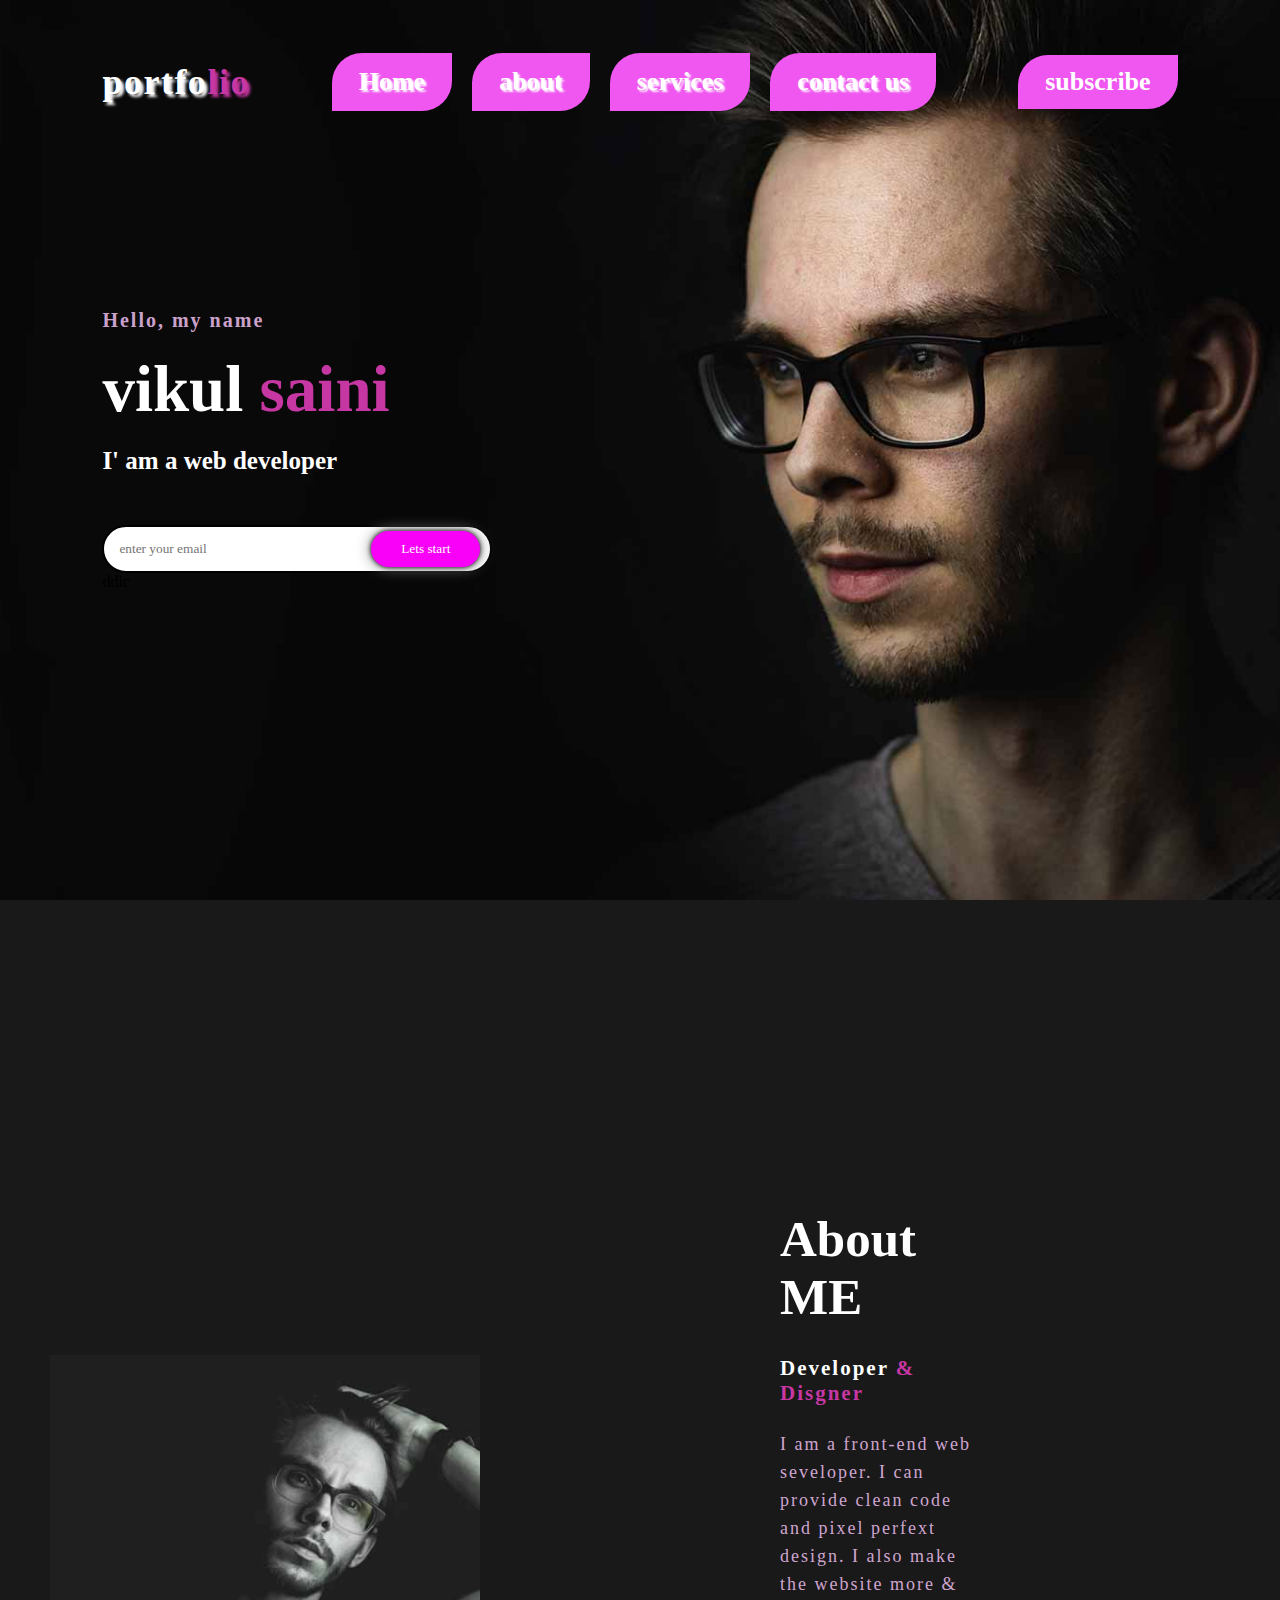
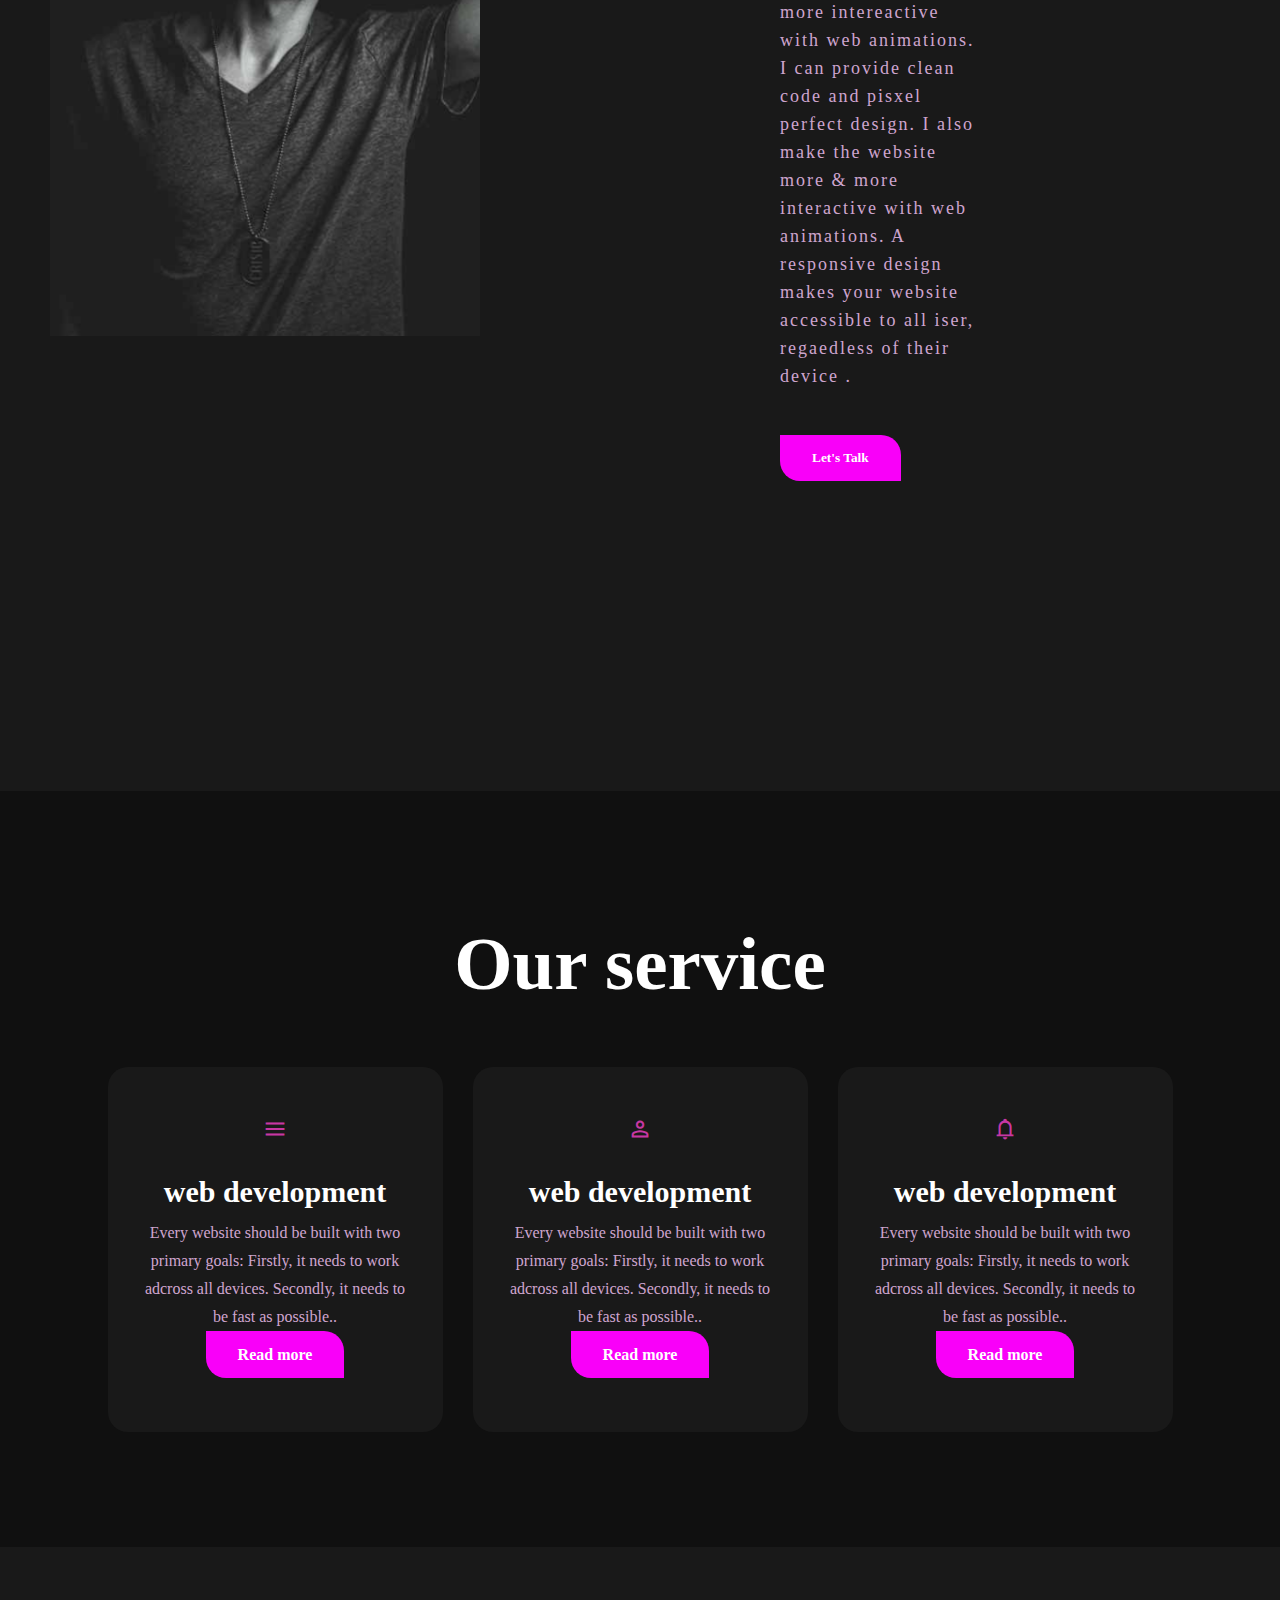
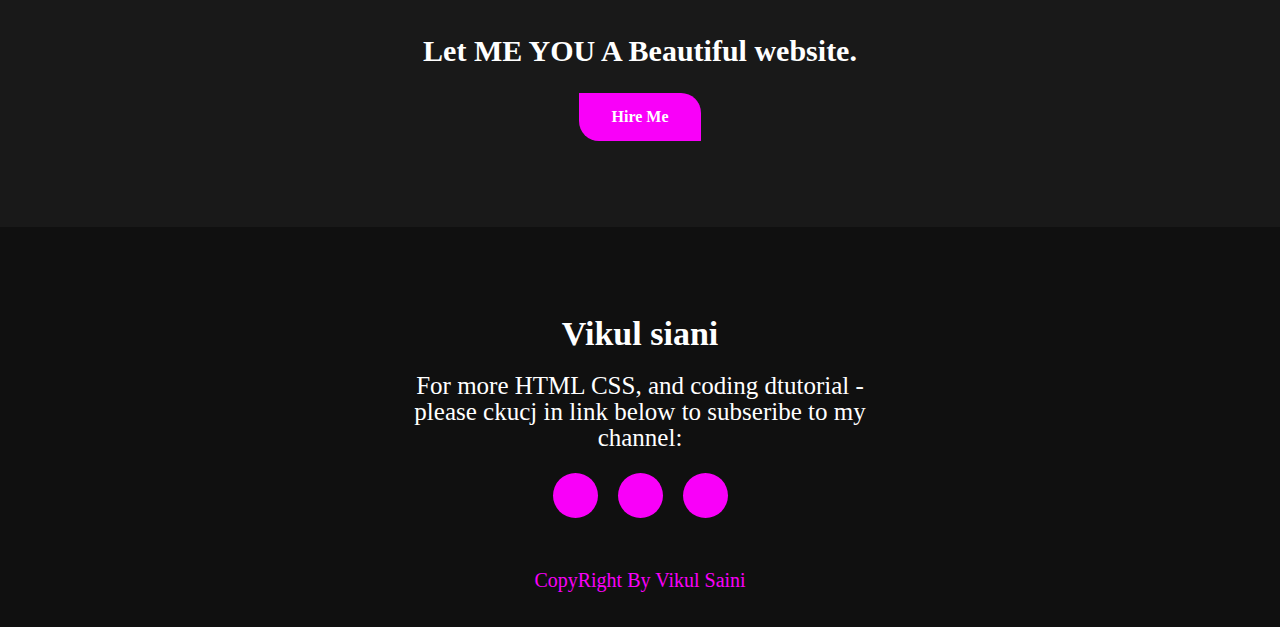
<file: index.html>
<!DOCTYPE html>
<html lang="en">
<head>
    <meta charset="UTF-8">
    <meta http-equiv="X-UA-Compatible" content="IE=edge">
    <meta name="viewport" content="width=device-width, initial-scale=1.0">
    <title>Document</title>
    <link rel="stylesheet" href="style.css">
    <link rel="stylesheet" href="https://fonts.googleapis.com/css2?family=Material+Symbols+Outlined:opsz,wght,FILL,GRAD@20..48,100..700,0..1,-50..200" />
    <link rel="stylesheet" href="https://cdnjs.cloudflare.com/ajax/libs/font-awesome/6.2.0/css/all.min.css" integrity="sha512-xh6O/CkQoPOWDdYTDqeRdPCVd1SpvCA9XXcUnZS2FmJNp1coAFzvtCN9BmamE+4aHK8yyUHUSCcJHgXloTyT2A==" crossorigin="anonymous" referrerpolicy="no-referrer" />

</head>
<body>
   <div class="hero">
    <nav>
        <h2 class="logo">portfo<span>lio</span></h2>
        <ul>
            <li><a href="#">Home</a></li>
            <li><a href="#">about</a></li>
            <li><a href="#">services</a></li>
            <li><a href="#">contact us </a></li>
        </ul>
        <a href="#" class="btn"> subscribe</a>
    </nav>
    <div class="content">
        <h4>Hello, my name </h4>
        <h1>vikul <span>saini</span> </h1>
        <h3>I' am a web developer </h3>
        <div class="newslatter">
            <form action="">
                <input type="email" name="email" placeholder="enter your email">
                <input type="Submit" name="Submit" value="Lets start">
        
            </form>
        ddic</div>
    </div>
   </div>
   <section class="about">
    <div class="main">
        <img src="./assets/main-img.png" alt="">
        <div class="about-text">
            <h2>About ME</h2>
            <h5>Developer <span>& Disgner</span> </h5>
            <p>I am a front-end web seveloper. I can provide clean code and pixel perfext design. I also make the website  more & more intereactive with web animations. I can provide clean code and  pisxel perfect design. I also make the website more & more interactive with web animations. A responsive design makes your website accessible to all iser, regaedless of their device . </p>
            <button type="button">Let's Talk</button>

        </div>


    </div>
   </section>
   <div class="service">
    <div class="title">
        <h2>Our service</h2>
    </div>
    <div class="box">
        <div class="card">
            <span class="material-symbols-outlined">
                menu
                </span>
             <h5>web development</h5>
             <div class="pra">
                <p>Every website should be built with two primary goals: Firstly, it needs to work adcross all devices. Secondly, it needs to be fast as possible..</p>
                <p style="text-align:center;">
                   <a href="#" class="button"> Read more</a>
                </p>
             </div>

        </div>
         <div class="card">
            <span class="material-symbols-outlined">
                person
                </span>
             <h5>web development</h5>
             <div class="pra">
                <p>Every website should be built with two primary goals: Firstly, it needs to work adcross all devices. Secondly, it needs to be fast as possible..</p>
                <p style="text-align:center;">
                   <a href="#" class="button"> Read more</a>
                </p>
             </div>
             
        </div>
        <div class="card">
            <span class="material-symbols-outlined">
                notifications
                </span>
             <h5>web development</h5>
             <div class="pra">
                <p>Every website should be built with two primary goals: Firstly, it needs to work adcross all devices. Secondly, it needs to be fast as possible..</p>
                <p style="text-align:center;">
                   <a href="#" class="button"> Read more</a>
                </p>
             </div>
             
        </div>
        
        

    </div>
   </div>
   <!-----CONTCT5 ME-->
   <div class="contact-me">

    <p>Let ME YOU A Beautiful website.</p>
    <a href="#" class="button-two"> Hire Me</a>
   </div>
<footer>
    <p>Vikul siani</p>
    <p>For more HTML CSS, and coding dtutorial - please ckucj in link below to subseribe to my channel:</p>
    <div class="social">
        <a href="#"><i class="fa-brands fa-facebook"></i></a>
        <a href=""><i class="fa-brands fa-instagram"></i></a>
        <a href=""><i class="fa-brands fa-twitter"></i></a>
    </div>
    <p class="end">CopyRight By Vikul Saini</p>
</footer>
</body>
</html>
</file>
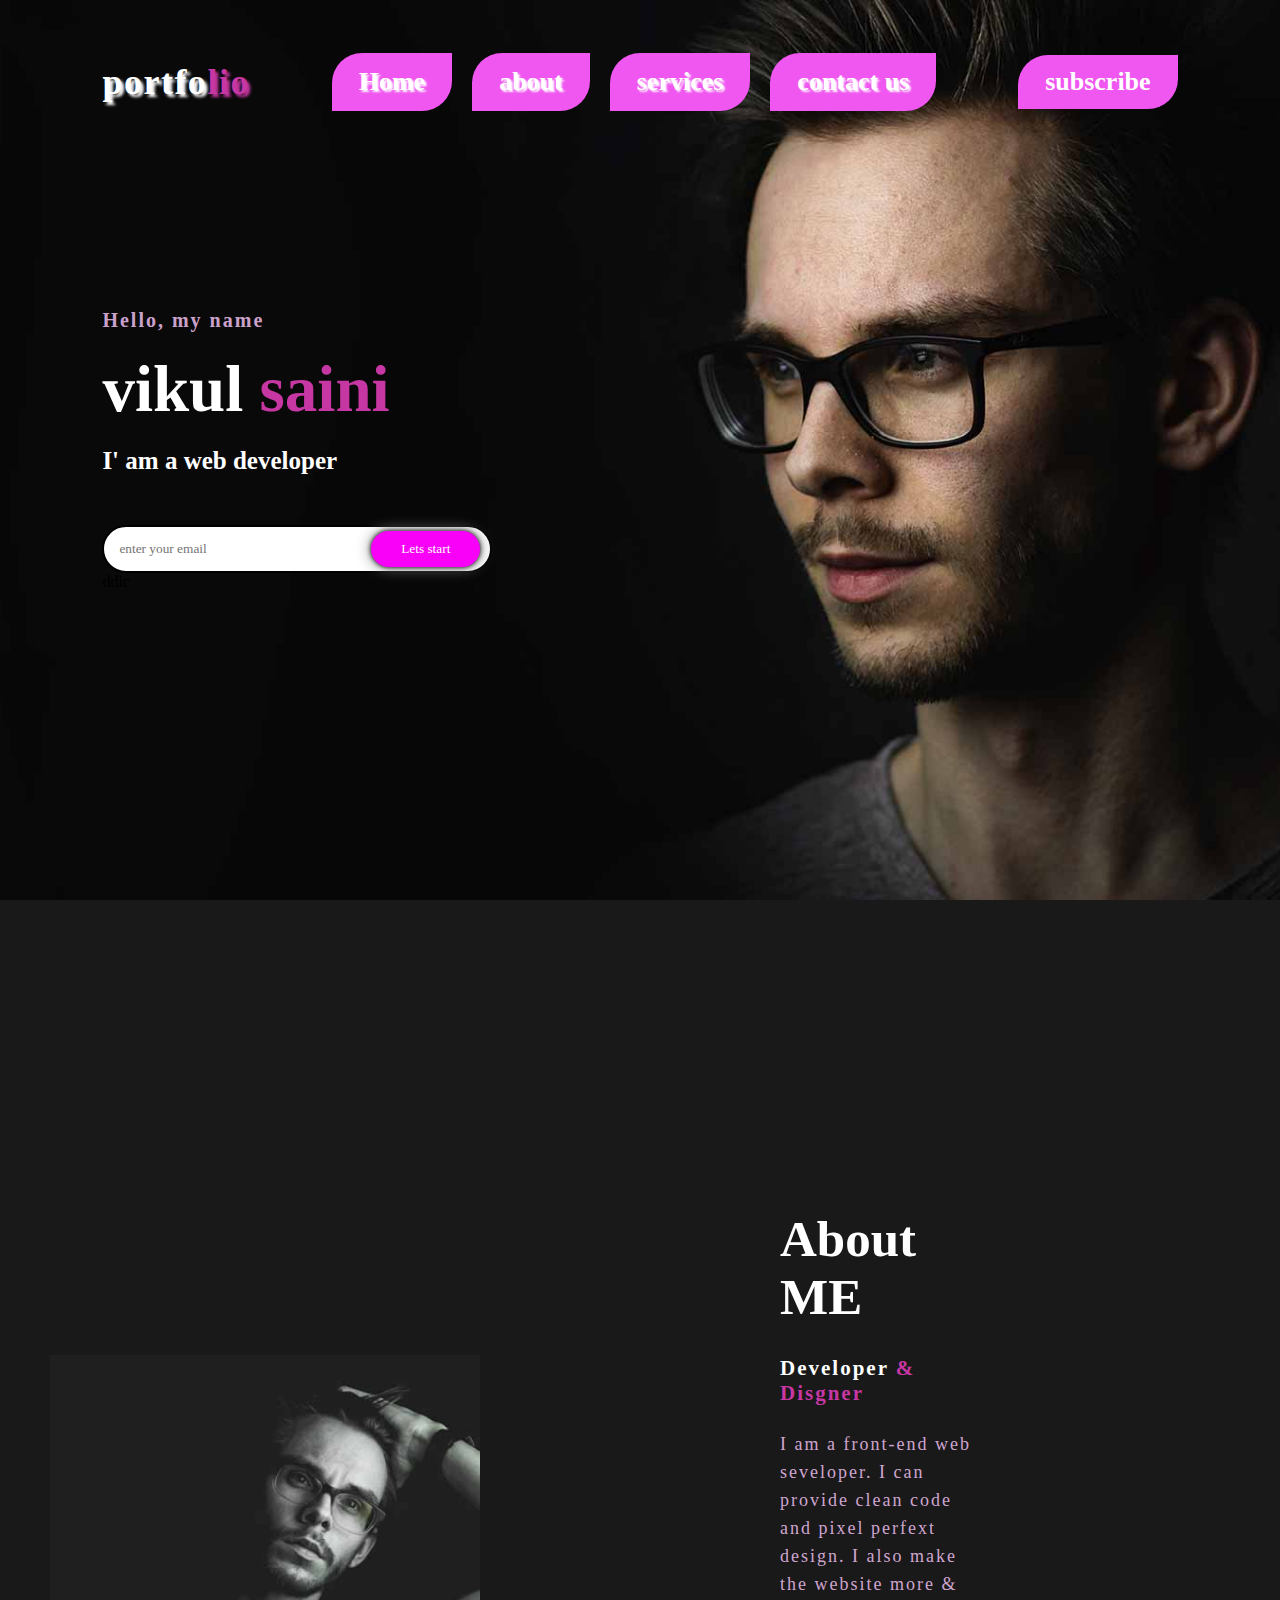
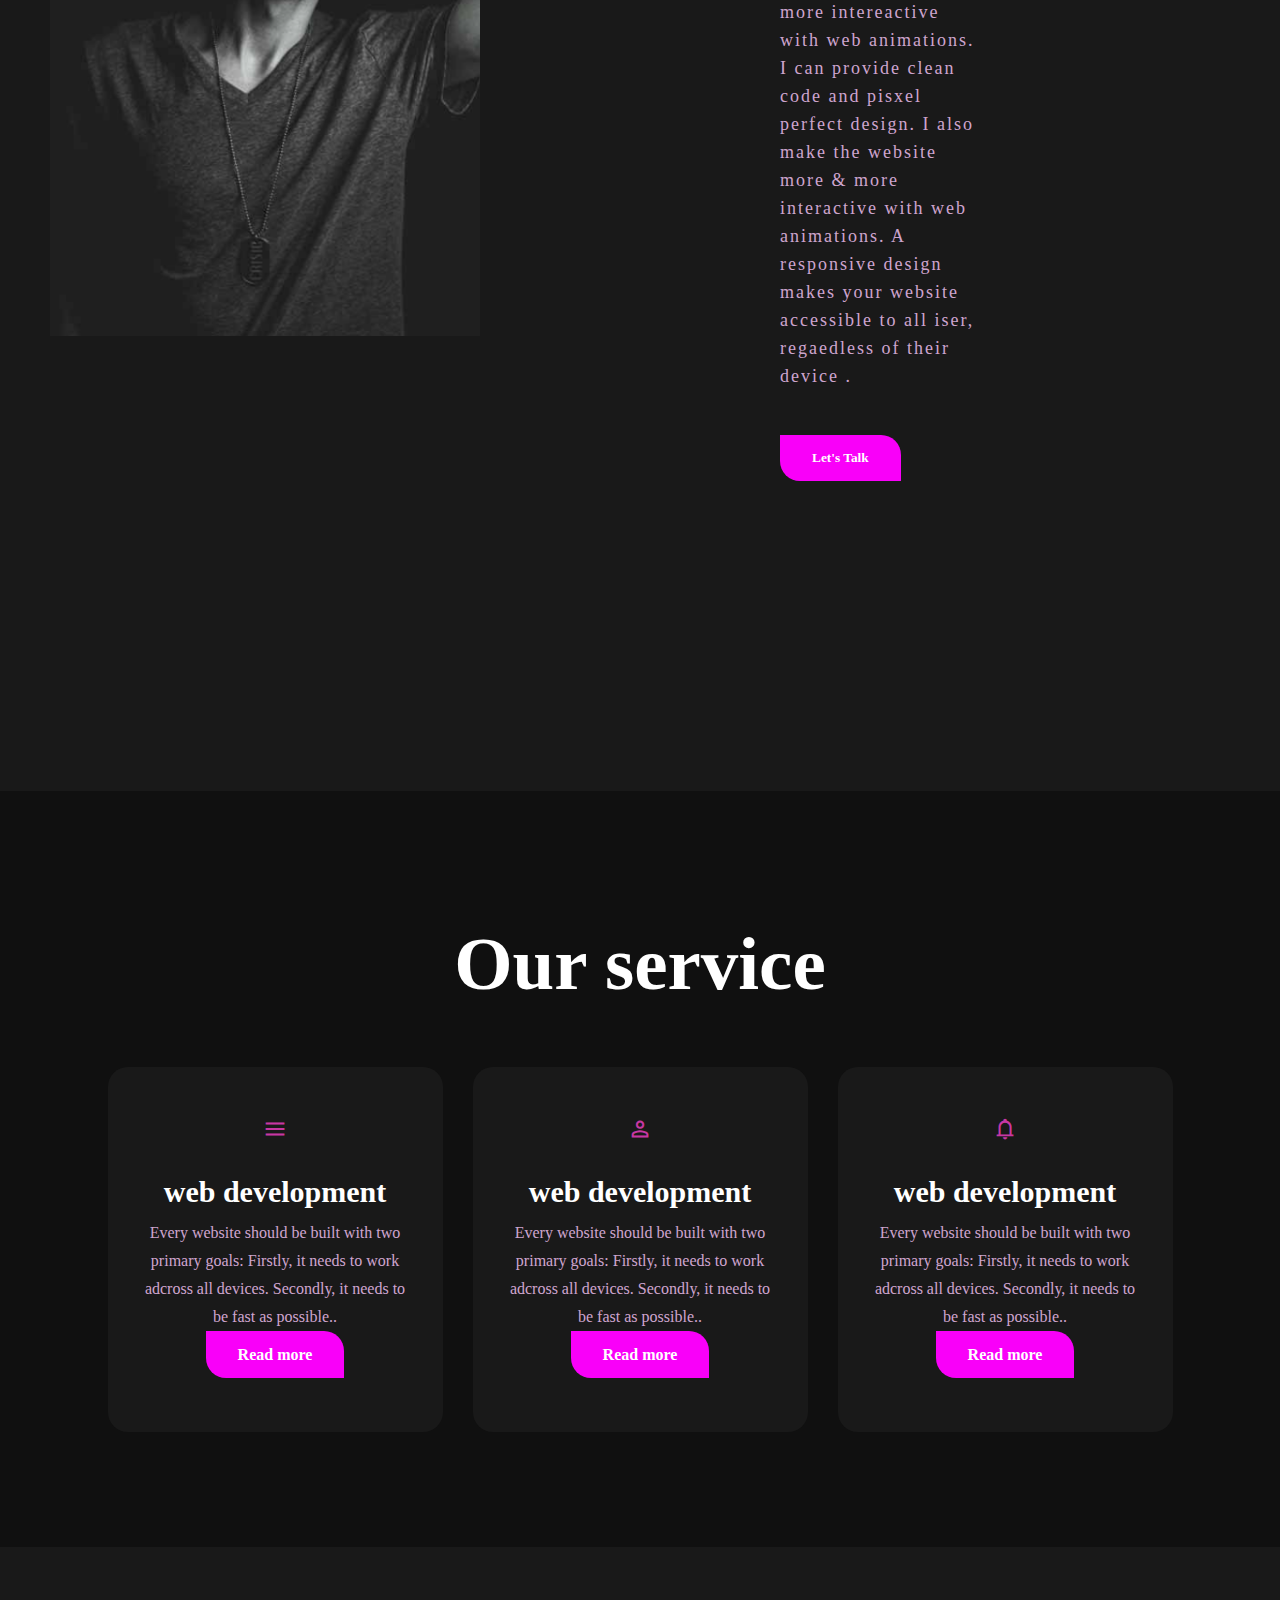
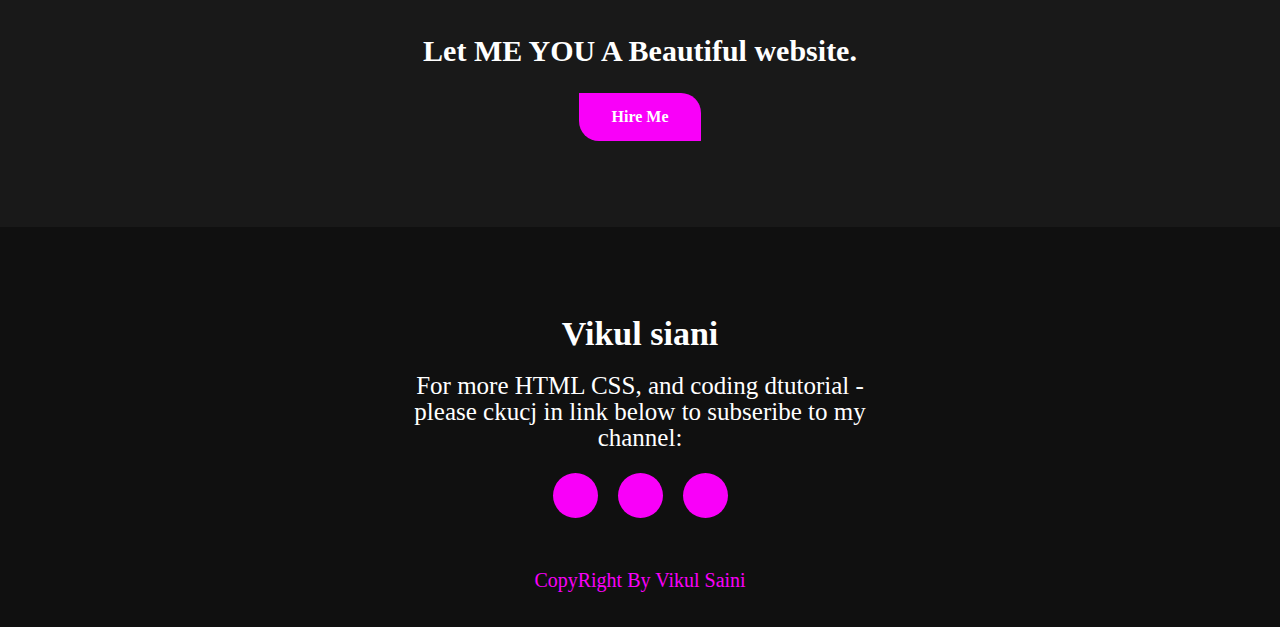
<file: personal.html>
<!DOCTYPE html>
<html lang="en">
<head>
    <meta charset="UTF-8">
    <meta http-equiv="X-UA-Compatible" content="IE=edge">
    <meta name="viewport" content="width=device-width, initial-scale=1.0">
    <title>Document</title>
    <link rel="stylesheet" href="personal.css">
    <link rel="stylesheet" href="https://fonts.googleapis.com/css2?family=Material+Symbols+Outlined:opsz,wght,FILL,GRAD@20..48,100..700,0..1,-50..200" />
    <link rel="stylesheet" href="https://cdnjs.cloudflare.com/ajax/libs/font-awesome/6.2.0/css/all.min.css" integrity="sha512-xh6O/CkQoPOWDdYTDqeRdPCVd1SpvCA9XXcUnZS2FmJNp1coAFzvtCN9BmamE+4aHK8yyUHUSCcJHgXloTyT2A==" crossorigin="anonymous" referrerpolicy="no-referrer" />

</head>
<body>
   <div class="hero">
    <nav>
        <h2 class="logo">portfo<span>lio</span></h2>
        <ul>
            <li><a href="#">Home</a></li>
            <li><a href="#">about</a></li>
            <li><a href="#">services</a></li>
            <li><a href="#">contact us </a></li>
        </ul>
        <a href="#" class="btn"> subscribe</a>
    </nav>
    <div class="content">
        <h4>Hello, my name </h4>
        <h1>vikul <span>saini</span> </h1>
        <h3>I' am a web developer </h3>
        <div class="newslatter">
            <form action="">
                <input type="email" name="email" placeholder="enter your email">
                <input type="Submit" name="Submit" value="Lets start">
        
            </form>
        ddic</div>
    </div>
   </div>
   <section class="about">
    <div class="main">
        <img src="./assets/main-img.png" alt="">
        <div class="about-text">
            <h2>About ME</h2>
            <h5>Developer <span>& Disgner</span> </h5>
            <p>I am a front-end web seveloper. I can provide clean code and pixel perfext design. I also make the website  more & more intereactive with web animations. I can provide clean code and  pisxel perfect design. I also make the website more & more interactive with web animations. A responsive design makes your website accessible to all iser, regaedless of their device . </p>
            <button type="button">Let's Talk</button>

        </div>


    </div>
   </section>
   <div class="service">
    <div class="title">
        <h2>Our service</h2>
    </div>
    <div class="box">
        <div class="card">
            <span class="material-symbols-outlined">
                menu
                </span>
             <h5>web development</h5>
             <div class="pra">
                <p>Every website should be built with two primary goals: Firstly, it needs to work adcross all devices. Secondly, it needs to be fast as possible..</p>
                <p style="text-align:center;">
                   <a href="#" class="button"> Read more</a>
                </p>
             </div>

        </div>
         <div class="card">
            <span class="material-symbols-outlined">
                person
                </span>
             <h5>web development</h5>
             <div class="pra">
                <p>Every website should be built with two primary goals: Firstly, it needs to work adcross all devices. Secondly, it needs to be fast as possible..</p>
                <p style="text-align:center;">
                   <a href="#" class="button"> Read more</a>
                </p>
             </div>
             
        </div>
        <div class="card">
            <span class="material-symbols-outlined">
                notifications
                </span>
             <h5>web development</h5>
             <div class="pra">
                <p>Every website should be built with two primary goals: Firstly, it needs to work adcross all devices. Secondly, it needs to be fast as possible..</p>
                <p style="text-align:center;">
                   <a href="#" class="button"> Read more</a>
                </p>
             </div>
             
        </div>
        
        

    </div>
   </div>
   <!-----CONTCT5 ME-->
   <div class="contact-me">

    <p>Let ME YOU A Beautiful website.</p>
    <a href="#" class="button-two"> Hire Me</a>
   </div>
<footer>
    <p>Vikul siani</p>
    <p>For more HTML CSS, and coding dtutorial - please ckucj in link below to subseribe to my channel:</p>
    <div class="social">
        <a href="#"><i class="fa-brands fa-facebook"></i></a>
        <a href=""><i class="fa-brands fa-instagram"></i></a>
        <a href=""><i class="fa-brands fa-twitter"></i></a>
    </div>
    <p class="end">CopyRight By Vikul Saini</p>
</footer>
</body>
</html>
</file>
<file: style.css>
*{
    margin: 0;
    padding: 0%;
    font-family: Georgia, 'Times New Roman', Times, serif;
    box-sizing: border-box;
    
}
.hero{
      height: 100vh;
      width: 100%;
      background-image: url(./assets/background.jpg);
      background-size: cover;
      background-repeat: no-repeat;
      background-position: center;
}
nav{
    display: flex;
    align-items: center;
    justify-content: space-between;
    padding-top: 45px;
    padding-left: 8%;
    padding-right: 8%;
}

.logo{
    color: #fff;
    font-size: 36px;
    letter-spacing: 1.5px;
    cursor: pointer;
    text-shadow: 3px 3px 3px ;
}
span{
    color: rgb(199, 55, 163);

}
nav ul li{
    list-style-type: none;
    display: inline-block;
    padding: 12px 25px;
    border: 2px solid transparent;
    background-color:rgb(240, 87, 240) ;
    border-radius: 30px 0 30px 0;
    margin: 8px;
}
nav ul li a{
    color: #fff;
    text-decoration: none;
    font-size: 26px;
    font-weight: bold;
    text-transform: capitalizes;
    text-shadow: 2px 2px 2px;
}
nav ul li a:hover{
    color: rgb(230, 74, 134);
    transition: .3s;

}
.btn{
    background-color:rgb(240, 87, 240) ;
    color: #fff;
    text-decoration: none;
    font-size: 26px;
    font-weight: bold;
    border: 2px solid transparent;
    padding: 10px  25px;
    border-radius: 30px 0 30px 0;
    transition: transform .4s;
}
.btn:hover{
    transform: scale(1.2);
}
.content{
    position: absolute;
    top: 50%;
    left: 8%;
    transform: translateY(-50%);

}
h1{
    color: #fff;
    margin: 20px 0 20px;
    font-size: 65px;
}
h3{
    color: #fff;
    font-size: 25px;
    margin-bottom: 50px;

}
h4{
    color: #fcfc;
    letter-spacing: 2px;
    font-size: 20px;

}
.newslatter  form{
    width: 390px;
    /*background-color: #fff;*/
    max-width: 100%;
    position: relative;


}
.newslatter form  input:first-child{
    display: inline-block;
    width: 100%;
    padding: 14px 13px 14px 15px ;
    border: 2px solid;
    border-radius: 30px;
    
}
.newslatter form  input:last-child{
    position: absolute;
    display: inline-block;
    border: none;
    padding: 10px 30px;
    border-radius: 30px;
    background-color: #f900f9;
    color: #fff;
    box-shadow: 0 0 5px #000, 0 0 15px #858585;
    top: 6px;
    right: 12px;
    transition: transform .4s;
}

.newslatter form  input:last-child:hover{
    transform: scale(1.2);
}
.about{
    width: 100%;
    padding: 10px 0px;
    background-color: #191919;
}
.about img{
    height: auto;
    width: 430px;
    margin-left: 50px;
    
    
}
.about-text{
    width: 550px;
    height: 600%;
    margin: 300px;
    margin-top: 300px;
   

}
.main{
    
    margin: 0 auto;
    display: flex;
    align-items: center;
    justify-content: space-around;
}
.about-text h2{
    color: #fff;
    font-size: 51px;
    text-transform: capitalize;
    margin-bottom: 30px;
    
}
.about-text h5{
    color: #fff;
    letter-spacing: 2px;
    font-size: 21px;
    margin-bottom: 24px;
    text-transform: capitalize;
}.about-text p{
    color: #fcfc;
    letter-spacing: 2px;
    line-height: 28px;
    font-size: 18px;
    margin-bottom: 45px;
    
}
button{
    background-color: #f900f9;
    color: #fff;
    text-decoration: none;
    border: 2px solid transparent;
    font-weight: bold;
    padding: 13px 30px;
    border-radius: 0 20px 0 20px;
    transition: .4s;
    cursor: pointer;


}
button:hover{
    transform: scale(1.2);
    
}
.material-symbols-outlined {
    margin-top: 30px;
    font-size: 30px;
  font-variation-settings:
  'FILL' 0,
  'wght' 600,
  'GRAD' 0,
  'opsz' 48
  
}
.service{
    background: #101010;
    width: 100%;
    padding: 100px 0px;

}
.title h2{
    color: #fff;
    font-size: 75px;
    width: 1130px;
    margin: 30px auto;
    text-align: center;

    
}
.box{
    display: flex;
    justify-content: center;
    align-items: center;
    min-height: 400px;
    
}
.card{
    height: 365px;
    width: 335px;
    padding: 20px 35px ;
    background: #191919;
    border-radius: 20px;
    margin: 15px;
    position: relative;
    overflow: hidden;
    text-align: center;
    margin-top: 30px;

}

h5{
    color: #fff;
    font-size: 30px;
    margin-top: 30px;
}
.pra p{
    color: #fcfc;
    font-size: 16px;
    line-height: 28px;
    margin-top: 10px;
}
.card .button{
    background-color: #f900f9;
    color: #fff;
    text-decoration: none;
    border: 2px solid transparent;
    font-weight: bold;
    padding: 13px 30px;
    border-radius: 0 20px 0 20px;
    transition: .4s;
    cursor: pointer;
}
.card .button:hover{
    background-color: transparent; 
    border: 2px solid #f900f9;
     cursor: pointer;  
}
.contact-me{
    width: 100%;
    height: 280px;
    background:#191919 ;
    display: flex;
    align-items: center;
    flex-direction: column;
    justify-content: center;
   
    }
    .contact-me p{
        color: #fff;
        font-size: 30px;
        font-weight: bold;
        margin-bottom: 25px;
    }
    .contact-me .button-two{
        background-color: #f900f9;
        color: #fff;
        text-decoration: none;
        border: 2px solid transparent;
        font-weight: bold;
        padding: 13px 30px;
        border-radius: 0 20px 0 20px;
        transition: .4s;
        cursor: pointer;

    }
    .contact-me .button-two:hover{
        background-color: transparent; 
        border: 2px solid #f900f9;
         cursor: pointer;  
    }
    footer{
        position: relative;
        width: 100%;
        height: 400px;
        background: #101010;
        display: flex;
        flex-direction: column;
        align-items: center;
        justify-content: center;
    }
    footer p:nth-child(1){
        font-size: 34px;
        color: #fff;
        margin-bottom: 20px;
        font-weight: bold;
    }
    footer p:nth-child(2){
        color: #fff;
        font-size: 25px;
        width: 500px;
        text-align: center;
        line-height: 26px;

 
    }
    .social{
        display: flex;
    }
    .social a{
        width: 45px;
        height: 45px;
        display: flex;
        align-items: center;
        justify-content: center;
        background: #f900f9;
        border-radius: 50%;
        margin: 22px 10px;
        color: #fff;
        text-decoration: none;
        font-size: 20px;
        transition: .4s;
        cursor: pointer;

    }
    .social a:hover{
        transform: scale(1.2);
    }
    .end{
        position: absolute;
        color: #f900f9;
        bottom: 35px;
        font-size:20px;
    }
</file>
<file: personal.css>
*{
    margin: 0;
    padding: 0%;
    font-family: Georgia, 'Times New Roman', Times, serif;
    box-sizing: border-box;
    
}
.hero{
      height: 100vh;
      width: 100%;
      background-image: url(./assets/background.jpg);
      background-size: cover;
      background-repeat: no-repeat;
      background-position: center;
}
nav{
    display: flex;
    align-items: center;
    justify-content: space-between;
    padding-top: 45px;
    padding-left: 8%;
    padding-right: 8%;
}

.logo{
    color: #fff;
    font-size: 36px;
    letter-spacing: 1.5px;
    cursor: pointer;
    text-shadow: 3px 3px 3px ;
}
span{
    color: rgb(199, 55, 163);

}
nav ul li{
    list-style-type: none;
    display: inline-block;
    padding: 12px 25px;
    border: 2px solid transparent;
    background-color:rgb(240, 87, 240) ;
    border-radius: 30px 0 30px 0;
    margin: 8px;
}
nav ul li a{
    color: #fff;
    text-decoration: none;
    font-size: 26px;
    font-weight: bold;
    text-transform: capitalizes;
    text-shadow: 2px 2px 2px;
}
nav ul li a:hover{
    color: rgb(230, 74, 134);
    transition: .3s;

}
.btn{
    background-color:rgb(240, 87, 240) ;
    color: #fff;
    text-decoration: none;
    font-size: 26px;
    font-weight: bold;
    border: 2px solid transparent;
    padding: 10px  25px;
    border-radius: 30px 0 30px 0;
    transition: transform .4s;
}
.btn:hover{
    transform: scale(1.2);
}
.content{
    position: absolute;
    top: 50%;
    left: 8%;
    transform: translateY(-50%);

}
h1{
    color: #fff;
    margin: 20px 0 20px;
    font-size: 65px;
}
h3{
    color: #fff;
    font-size: 25px;
    margin-bottom: 50px;

}
h4{
    color: #fcfc;
    letter-spacing: 2px;
    font-size: 20px;

}
.newslatter  form{
    width: 390px;
    /*background-color: #fff;*/
    max-width: 100%;
    position: relative;


}
.newslatter form  input:first-child{
    display: inline-block;
    width: 100%;
    padding: 14px 13px 14px 15px ;
    border: 2px solid;
    border-radius: 30px;
    
}
.newslatter form  input:last-child{
    position: absolute;
    display: inline-block;
    border: none;
    padding: 10px 30px;
    border-radius: 30px;
    background-color: #f900f9;
    color: #fff;
    box-shadow: 0 0 5px #000, 0 0 15px #858585;
    top: 6px;
    right: 12px;
    transition: transform .4s;
}

.newslatter form  input:last-child:hover{
    transform: scale(1.2);
}
.about{
    width: 100%;
    padding: 10px 0px;
    background-color: #191919;
}
.about img{
    height: auto;
    width: 430px;
    margin-left: 50px;
    
    
}
.about-text{
    width: 550px;
    height: 600%;
    margin: 300px;
    margin-top: 300px;
   

}
.main{
    
    margin: 0 auto;
    display: flex;
    align-items: center;
    justify-content: space-around;
}
.about-text h2{
    color: #fff;
    font-size: 51px;
    text-transform: capitalize;
    margin-bottom: 30px;
    
}
.about-text h5{
    color: #fff;
    letter-spacing: 2px;
    font-size: 21px;
    margin-bottom: 24px;
    text-transform: capitalize;
}.about-text p{
    color: #fcfc;
    letter-spacing: 2px;
    line-height: 28px;
    font-size: 18px;
    margin-bottom: 45px;
    
}
button{
    background-color: #f900f9;
    color: #fff;
    text-decoration: none;
    border: 2px solid transparent;
    font-weight: bold;
    padding: 13px 30px;
    border-radius: 0 20px 0 20px;
    transition: .4s;
    cursor: pointer;


}
button:hover{
    transform: scale(1.2);
    
}
.material-symbols-outlined {
    margin-top: 30px;
    font-size: 30px;
  font-variation-settings:
  'FILL' 0,
  'wght' 600,
  'GRAD' 0,
  'opsz' 48
  
}
.service{
    background: #101010;
    width: 100%;
    padding: 100px 0px;

}
.title h2{
    color: #fff;
    font-size: 75px;
    width: 1130px;
    margin: 30px auto;
    text-align: center;

    
}
.box{
    display: flex;
    justify-content: center;
    align-items: center;
    min-height: 400px;
    
}
.card{
    height: 365px;
    width: 335px;
    padding: 20px 35px ;
    background: #191919;
    border-radius: 20px;
    margin: 15px;
    position: relative;
    overflow: hidden;
    text-align: center;
    margin-top: 30px;

}

h5{
    color: #fff;
    font-size: 30px;
    margin-top: 30px;
}
.pra p{
    color: #fcfc;
    font-size: 16px;
    line-height: 28px;
    margin-top: 10px;
}
.card .button{
    background-color: #f900f9;
    color: #fff;
    text-decoration: none;
    border: 2px solid transparent;
    font-weight: bold;
    padding: 13px 30px;
    border-radius: 0 20px 0 20px;
    transition: .4s;
    cursor: pointer;
}
.card .button:hover{
    background-color: transparent; 
    border: 2px solid #f900f9;
     cursor: pointer;  
}
.contact-me{
    width: 100%;
    height: 280px;
    background:#191919 ;
    display: flex;
    align-items: center;
    flex-direction: column;
    justify-content: center;
   
    }
    .contact-me p{
        color: #fff;
        font-size: 30px;
        font-weight: bold;
        margin-bottom: 25px;
    }
    .contact-me .button-two{
        background-color: #f900f9;
        color: #fff;
        text-decoration: none;
        border: 2px solid transparent;
        font-weight: bold;
        padding: 13px 30px;
        border-radius: 0 20px 0 20px;
        transition: .4s;
        cursor: pointer;

    }
    .contact-me .button-two:hover{
        background-color: transparent; 
        border: 2px solid #f900f9;
         cursor: pointer;  
    }
    footer{
        position: relative;
        width: 100%;
        height: 400px;
        background: #101010;
        display: flex;
        flex-direction: column;
        align-items: center;
        justify-content: center;
    }
    footer p:nth-child(1){
        font-size: 34px;
        color: #fff;
        margin-bottom: 20px;
        font-weight: bold;
    }
    footer p:nth-child(2){
        color: #fff;
        font-size: 25px;
        width: 500px;
        text-align: center;
        line-height: 26px;

 
    }
    .social{
        display: flex;
    }
    .social a{
        width: 45px;
        height: 45px;
        display: flex;
        align-items: center;
        justify-content: center;
        background: #f900f9;
        border-radius: 50%;
        margin: 22px 10px;
        color: #fff;
        text-decoration: none;
        font-size: 20px;
        transition: .4s;
        cursor: pointer;

    }
    .social a:hover{
        transform: scale(1.2);
    }
    .end{
        position: absolute;
        color: #f900f9;
        bottom: 35px;
        font-size:20px;
    }
</file>
